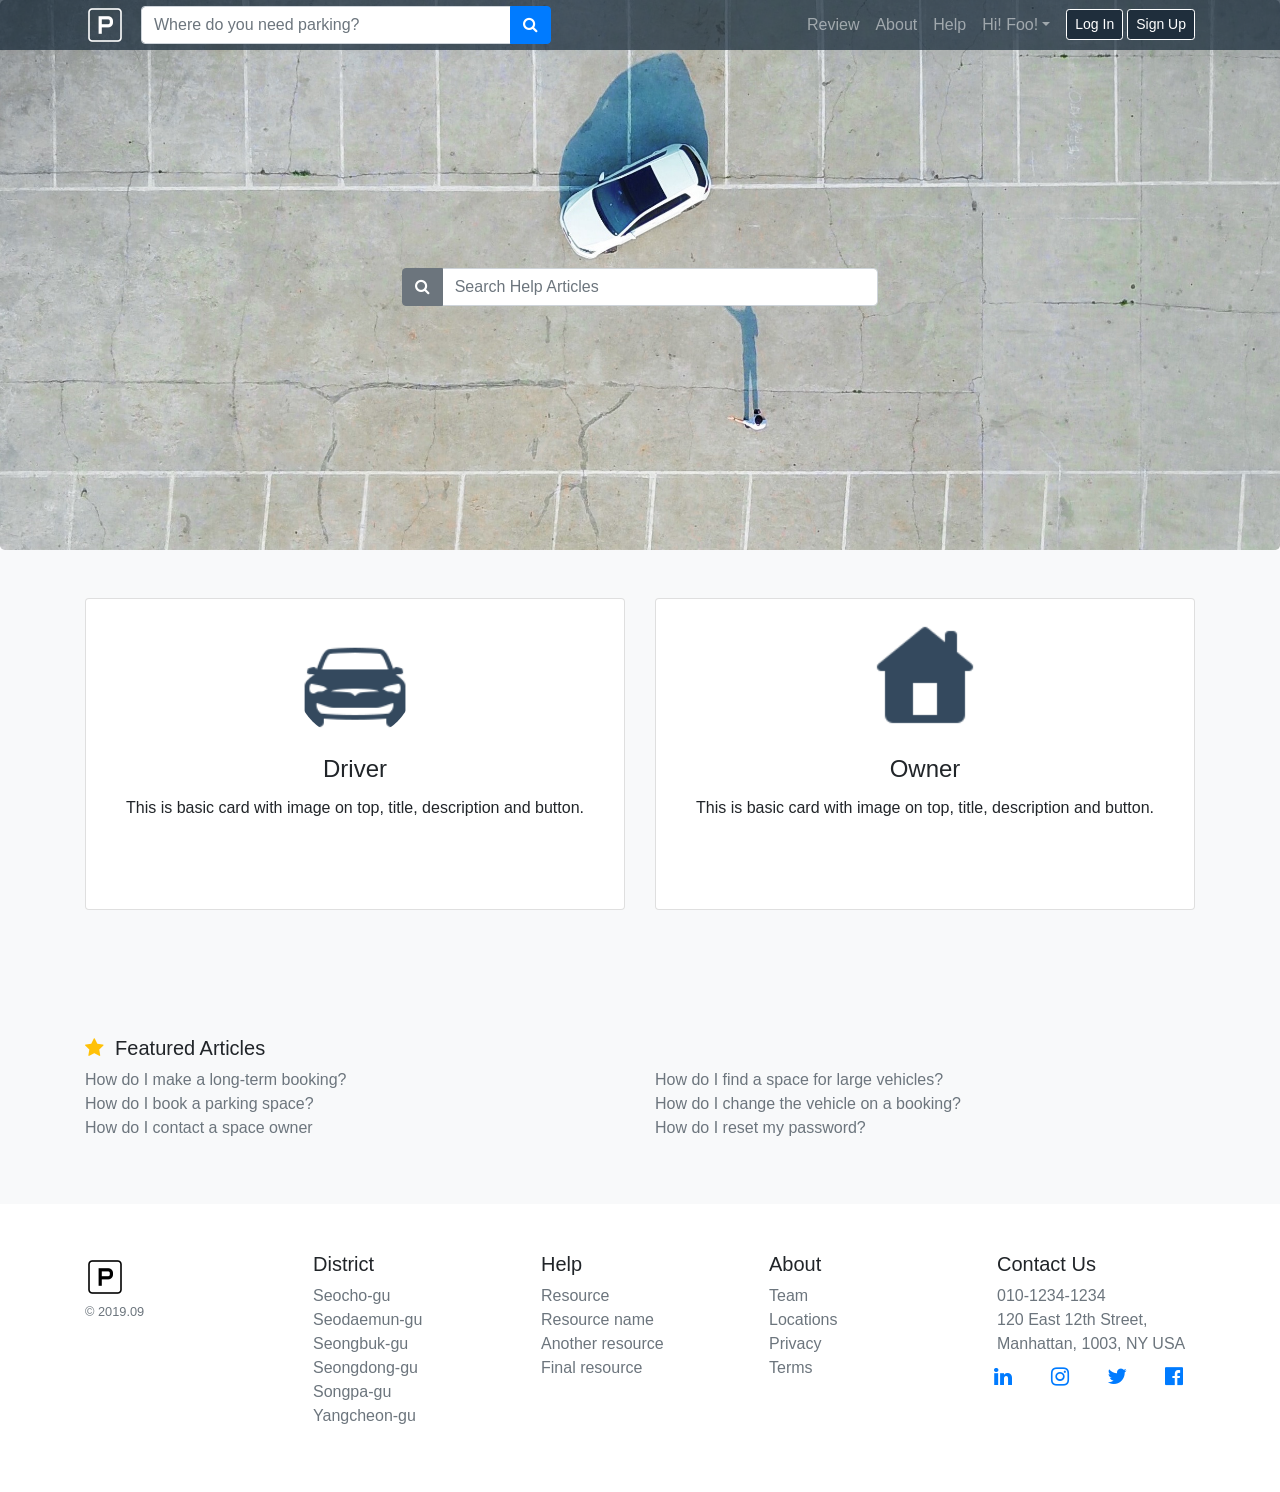
<file: web/WEB-INF/help.html>
<!doctype html>
<html lang="en">

<head>
  <meta charset="utf-8">
  <meta name="viewport" content="width=device-width, initial-scale=1, shrink-to-fit=no">
  <meta name="description" content="parking application">
  <meta name="generator" content="Jekyll v3.8.5">
  <title>help</title>

  <!-- favicon -->
  <link rel="icon" href="https://img.icons8.com/ios/50/000000/parking.png?v=1.1">

  <!-- CSS -->
  <link rel="stylesheet" href="https://stackpath.bootstrapcdn.com/bootstrap/4.3.1/css/bootstrap.min.css" integrity="sha384-ggOyR0iXCbMQv3Xipma34MD+dH/1fQ784/j6cY/iJTQUOhcWr7x9JvoRxT2MZw1T" crossorigin="anonymous">
  <link href="https://stackpath.bootstrapcdn.com/font-awesome/4.7.0/css/font-awesome.min.css" rel="stylesheet" integrity="sha384-wvfXpqpZZVQGK6TAh5PVlGOfQNHSoD2xbE+QkPxCAFlNEevoEH3Sl0sibVcOQVnN" crossorigin="anonymous">
  <link rel="stylesheet" href="./css/help.css">
  <link rel="stylesheet" href="./css/arrow.css">

  <!-- jQuery -->
  <!-- <script src="https://ajax.googleapis.com/ajax/libs/jquery/3.4.1/jquery.min.js"></script> -->
  <script src="https://code.jquery.com/jquery-3.4.1.min.js"
      integrity="sha256-CSXorXvZcTkaix6Yvo6HppcZGetbYMGWSFlBw8HfCJo="
      crossorigin="anonymous"></script>
  <!-- JS -->
  <script src="https://cdnjs.cloudflare.com/ajax/libs/popper.js/1.14.7/umd/popper.min.js"
      integrity="sha384-UO2eT0CpHqdSJQ6hJty5KVphtPhzWj9WO1clHTMGa3JDZwrnQq4sF86dIHNDz0W1"
      crossorigin="anonymous"></script>
  <script src="https://stackpath.bootstrapcdn.com/bootstrap/4.3.1/js/bootstrap.min.js"
      integrity="sha384-JjSmVgyd0p3pXB1rRibZUAYoIIy6OrQ6VrjIEaFf/nJGzIxFDsf4x0xIM+B07jRM"
      crossorigin="anonymous"></script>


  <style>

    /* Custom translucent site header */
    .site-header {
      background-color: rgba(19, 37, 53, .70);
      /* -webkit-backdrop-filter: saturate(180%) blur(20px);
      backdrop-filter: saturate(180%) blur(20px); */
    }
    .site-header a {
      color: #999;
      transition: ease-in-out color .15s;
    }
    .search-area{
      background-image: url('./images/help.jpg');
      background-size: cover !important;
      background-position: center center !important;
      height: 550px !important;
      display: flex !important;
      align-items: center !important;
      margin-bottom: 0px;
    }

  </style>
</head>

<body>
  <header>
    <nav class="site-header navbar navbar-expand-lg navbar-dark fixed-top py-0">
      <!-- navbar navbar-expand-md navbar-dark fixed-top bg-dark -->
      <div class="container">
        <a class="navbar-brand " href="#">
          <img src="./images/logo_white.png">
        </a>
        <form id="nav-searchbar" class="navbar-form" style="width: 410px">
          <div class="input-group">
            <input type="search" placeholder="Where do you need parking?" aria-describedby="button-addon5" class="form-control">
            <div class="input-group-append">
            <button id="button-addon5" type="submit" class="btn btn-primary"><i class="fa fa-search"></i></button>
            </div>
          </div>
        </form>
        <button class="navbar-toggler" type="button" data-toggle="collapse" data-target="#navbarCollapsible" aria-controls="navbarCollapsible" aria-expanded="false" aria-label="Toggle navigation">
          <span class="navbar-toggler-icon"></span>
        </button>
        <div class="collapse navbar-collapse" id="navbarCollapsible">
          <ul class="navbar-nav ml-auto">
            <li class="nav-item">
              <a href="#" class="nav-link menu-item">Review</a>
            </li>
            <li class="nav-item">
              <a href="#" class="nav-link menu-item">About</a>
            </li>
            <li class="nav-item">
              <a href="#" class="nav-link menu-item">Help</a>
            </li>
            <li class="nav-item dropdown">
              <a class="nav-link dropdown-toggle menu-item mr-2" href="#" id="dropdown01" data-toggle="dropdown" aria-haspopup="true" aria-expanded="false">Hi! Foo!</a>
              <div class="dropdown-menu mt-1" aria-labelledby="dropdown01">
                <a class="dropdown-item" href="#">My Reservations</a>
                <a class="dropdown-item" href="#">Account</a>
                <a class="dropdown-item" href="#">Payment Method</a>
                <a class="dropdown-item" href="#">Credit Balance</a>
                <a class="dropdown-item" href="#">My Vehicle</a>
                <a class="dropdown-item" href="#">Bookmark</a>
              </div>
            </li>
            <li class="nav-item">
              <button type="button" class="btn btn-sm btn-dark mt-1 mr-1">Log In</button>
            </li>
            <li class="nav-item">
              <button type="button" class="btn btn-sm btn-dark mt-1">Sign Up</button>
              <!-- <a class="btn btn-outline-light m-2 " href="#">Sign up</a> -->
            </li>
          </ul>
        </div>
      </div>
    </nav>
  </header>

  <!-- cover -->
  <div class="jumbotron search-area">
    <div class="mx-auto col-lg-5">
      <form id="main-searchbar" action="" class="" role="form">
        <p class="h1 display-5 text-center mb-5"> </p>
        <div class="input-group mb-4">
          <div class="input-group-prepend">
            <button id="button-addon7" type="submit" class="btn btn-secondary"><i class="fa fa-search"></i></button>
          </div>
          <input type="search" placeholder="Search Help Articles" aria-describedby="button-addon7" class="form-control">
        </div>
      </form>
    </div>
  </div>

  <div class="album py-5 bg-light">
    <div class="container">
      <div class="row">

        <div class="col-md-6">
          <div class="image-flip" ontouchstart="this.classList.toggle('hover');">
            <div class="mainflip">
                <div class="frontside">
                    <div class="card">
                        <div class="card-body text-center">
                            <p><img class=" img-fluid" src="./images/driverhelp.png" alt="card image"></p>
                            <h4 class="card-title">Driver</h4>
                            <p class="card-text">This is basic card with image on top, title, description and button.</p>
                        </div>
                    </div>
                </div>
                <div class="backside">
                  <div class="card">
                      <div class="card-body text-center mt-4">
                        <h4 class="card-title">Driver Help</h4>
                        <p class="card-text">This is basic card with image on top, title, description and button.This is basic card with image on top, title, description and button.This is basic card with image on top, title, description and button.</p>
                        <a href="#" class="btn btn-primary btn-sm"><i class="fa fa-plus"></i></a>
                    </div>
                  </div>
                </div>
              </div>
          </div>
        </div>

        <div class="col-md-6">

          <div class="image-flip" ontouchstart="this.classList.toggle('hover');">
            <div class="mainflip">
              <div class="frontside">
                <div class="card">
                  <div class="card-body text-center">
                    <p><img class=" img-fluid" src="./images/ownerhelp.png" alt="card image"></p>
                    <h4 class="card-title">Owner</h4>
                    <p class="card-text">This is basic card with image on top, title, description and button.</p>
                  </div>
                </div>
              </div>
              <div class="backside">
                <div class="card">
                  <div class="card-body text-center mt-4">
                    <h4 class="card-title">Owner Help</h4>
                    <p class="card-text">This is basic card with image on top, title, description and button.This is basic card with image on top, title, description and button.This is basic card with image on top, title, description and button.</p>
                    <a href="#" class="btn btn-primary btn-sm"><i class="fa fa-plus"></i></a>
                  </div>
                </div>
              </div>
            </div>
          </div>
        </div>
      </div>
    </div>
  </div>

  <div class="album py-5 bg-light">
    <div class="container">
      <div class="row">
        <div class="col-6 col-md">
          <p class="h5">
            <span><i class="text-warning fa fa-star"></i>&nbsp;&nbsp;Featured Articles</span>
          </p>
          <ul class="list-unstyled text-small">
            <li><a class="text-muted" href="#">How do I make a long-term booking?</a></li>
            <li><a class="text-muted" href="#">How do I book a parking space?</a></li>
            <li><a class="text-muted" href="#">How do I contact a space owner</a></li>
          </ul>
        </div>
        <div class="col-6 col-md">
        <ul class="list-unstyled text-small">
          <p class="h5">&nbsp;</p>
          <li><a class="text-muted" href="#">How do I find a space for large vehicles?</a></li>
          <li><a class="text-muted" href="#">How do I change the vehicle on a booking?</a></li>
          <li><a class="text-muted" href="#">How do I reset my password?</a></li>
        </ul>
        </div>
      </div>
    </div>
  </div>
  
    
  <footer class="container py-5">
    <div class="row">
      <div class="col-6 col-md">
        <a class="navbar-brand" href="#">
          <img src="./images/logo_black.png">
        </a>
        <small class="d-block mb-3 text-muted">&copy; 2019.09</small>
      </div>
      <div class="col-6 col-md">
        <p class='h5'>District</p>
        <ul class="list-unstyled text-small">
          <li><a class="text-muted" href="#">Seocho-gu</a></li>
          <li><a class="text-muted" href="#">Seodaemun-gu</a></li>
          <li><a class="text-muted" href="#">Seongbuk-gu</a></li>
          <li><a class="text-muted" href="#">Seongdong-gu</a></li>
          <li><a class="text-muted" href="#">Songpa-gu</a></li>
          <li><a class="text-muted" href="#">Yangcheon-gu</a></li>
        </ul>
      </div>
      <div class="col-6 col-md">
        <p class='h5'>Help</p>
        <ul class="list-unstyled text-small">
          <li><a class="text-muted" href="#">Resource</a></li>
          <li><a class="text-muted" href="#">Resource name</a></li>
          <li><a class="text-muted" href="#">Another resource</a></li>
          <li><a class="text-muted" href="#">Final resource</a></li>
        </ul>
      </div>
      <div class="col-6 col-md">
        <p class='h5'>About</p>
        <ul class="list-unstyled text-small">
          <li><a class="text-muted" href="#">Team</a></li>
          <li><a class="text-muted" href="#">Locations</a></li>
          <li><a class="text-muted" href="#">Privacy</a></li>
          <li><a class="text-muted" href="#">Terms</a></li>
        </ul>
      </div>
      <div class="col-6 col-md">
        <p class='h5'>Contact Us</p>
        <ul class="list-unstyled text-small">
          <li><a class="text-muted" href="#">010-1234-1234</a></li>
          <li><a class="text-muted" href="#">120 East 12th Street, Manhattan, 1003, NY USA</a></li>
          <li>
            <div class="row social-list">
              <div class="col-sm-3 col-xs-2 col-sm-offset-0 col-xs-offset-2 px-0">
                <a href="" class="">
                  <span class="fa-stack fa-lg" href="">
                    <i class="fa fa-linkedin fa-stack-1x"></i>
                  </span>
                </a>
              </div>
              <div class="col-sm-3 col-xs-2 px-0">
                <a href="" class="">
                  <span class="fa-stack fa-lg">
                    <i class="fa fa-instagram fa-stack-1x"></i>
                  </span>
                </a>
              </div>
              <div class="col-sm-3 col-xs-2 px-0">
                <a href="" class="">
                  <span class="fa-stack fa-lg">
                    <i class="fa fa-twitter fa-stack-1x"></i>
                  </span>
                </a>
              </div>
              <div class="col-sm-3 col-xs-2 px-0">
                <a href="" class="">
                  <span class="fa-stack fa-lg">
                    <i class="fa fa-facebook-official fa-stack-1x"></i>
                  </span>
                </a>
              </div>
            </div>
          </li>
        </ul>
      </div>
    </div>
  </footer>
  
</body>

</html>
</file>
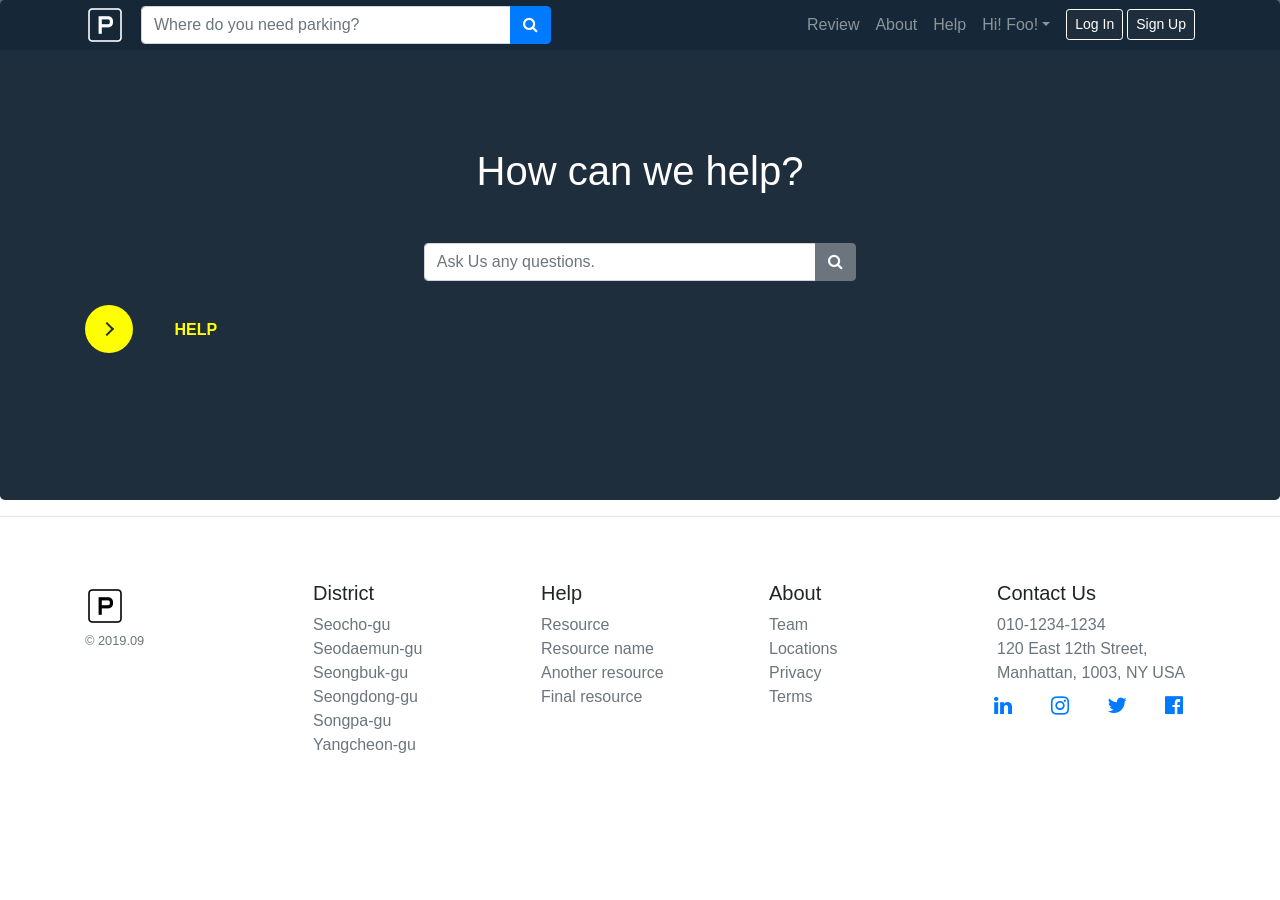
<file: web/WEB-INF/mypage.html>
<!doctype html>
<html lang="en">

<head>
  <meta charset="utf-8">
  <meta name="viewport" content="width=device-width, initial-scale=1, shrink-to-fit=no">
  <meta name="description" content="parking application">
  <meta name="generator" content="Jekyll v3.8.5">
  <title>Locate Parking lot - Parking</title>

  <!-- favicon -->
  <link rel="icon" href="https://img.icons8.com/ios/50/000000/parking.png?v=1.1">

  <!-- CSS -->
  <link rel="stylesheet" href="https://stackpath.bootstrapcdn.com/bootstrap/4.3.1/css/bootstrap.min.css" integrity="sha384-ggOyR0iXCbMQv3Xipma34MD+dH/1fQ784/j6cY/iJTQUOhcWr7x9JvoRxT2MZw1T" crossorigin="anonymous">
  <link href="https://stackpath.bootstrapcdn.com/font-awesome/4.7.0/css/font-awesome.min.css" rel="stylesheet" integrity="sha384-wvfXpqpZZVQGK6TAh5PVlGOfQNHSoD2xbE+QkPxCAFlNEevoEH3Sl0sibVcOQVnN" crossorigin="anonymous">
  <link rel="stylesheet" href="./css/arrow.css">

  <!-- jQuery -->
  <!-- <script src="https://ajax.googleapis.com/ajax/libs/jquery/3.4.1/jquery.min.js"></script> -->
  <script src="https://code.jquery.com/jquery-3.4.1.min.js"
      integrity="sha256-CSXorXvZcTkaix6Yvo6HppcZGetbYMGWSFlBw8HfCJo="
      crossorigin="anonymous"></script>
  <!-- JS -->
  <script src="https://cdnjs.cloudflare.com/ajax/libs/popper.js/1.14.7/umd/popper.min.js"
      integrity="sha384-UO2eT0CpHqdSJQ6hJty5KVphtPhzWj9WO1clHTMGa3JDZwrnQq4sF86dIHNDz0W1"
      crossorigin="anonymous"></script>
  <script src="https://stackpath.bootstrapcdn.com/bootstrap/4.3.1/js/bootstrap.min.js"
      integrity="sha384-JjSmVgyd0p3pXB1rRibZUAYoIIy6OrQ6VrjIEaFf/nJGzIxFDsf4x0xIM+B07jRM"
      crossorigin="anonymous"></script>


  <style>
    /* Custom translucent site header */
    .site-header {
      background-color: rgba(19, 37, 53, .70);
      /* -webkit-backdrop-filter: saturate(180%) blur(20px);
      backdrop-filter: saturate(180%) blur(20px); */
    }
    .site-header a {
      color: #999;
      transition: ease-in-out color .15s;
    }
    
    .search-area{
      background-image: url('./images/cover.jpg');
      background-size: cover !important;
      background-position: center center !important;
      height: 550px !important;
      display: flex !important;
      align-items: center !important;
      margin-bottom: 0px;
    }
    .profile-picture{
      width: 55px;
      height: 55px;
    }

    .help{
      background-color: #1F2E3C;
      height:500px;
      margin-bottom: 0px;
      display: flex !important;
      align-items: center !important;
    }

    /* Center align the text within the three columns below the carousel */
    textarea.review_content{
      columns: 4;
      resize: none;
    }

    /* additional features to Bootstrap Carousel */
    .carousel-caption {
      bottom: 3rem;
      z-index: 10;
    }

    /* Declare heights because of positioning of img element */
    .carousel-item {
      height: 32rem;
    }
    .carousel-control-next,
    .carousel-control-prev {
      filter: invert(100%);
    }

    .carousel-caption{
      color: rgba(19, 37, 53, .90);
    }

    .carousel-indicators li {
      width: 12px;
      height: 12px;
      border-radius: 100%;
      background-color: lightslategray;
    }
    ol.carousel-indicators li.active {
      background-color: yellow;
    }
    /* #myCarousel2 > .carousel-inner > .carousel-item img {
      position: absolute;
      top: 0;
      left: 0;
      min-width: 100vw;
      height: 100vh;
      max-width: none;
      object-fit:cover;
      object-position:center;
    } */

    .help, .about{
      position:relative;
    }
  </style>
</head>

<body>
  <header>
    <nav class="site-header navbar navbar-expand-lg navbar-dark fixed-top py-0">
      <!-- navbar navbar-expand-md navbar-dark fixed-top bg-dark -->
      <div class="container">
        <a class="navbar-brand " href="#">
          <img src="./images/logo_white.png">
        </a>
        <form id="nav-searchbar" class="navbar-form" style="width: 410px">
          <div class="input-group">
            <input type="search" placeholder="Where do you need parking?" aria-describedby="button-addon5" class="form-control">
            <div class="input-group-append">
            <button id="button-addon5" type="submit" class="btn btn-primary"><i class="fa fa-search"></i></button>
            </div>
          </div>
        </form>
        <button class="navbar-toggler" type="button" data-toggle="collapse" data-target="#navbarCollapsible" aria-controls="navbarCollapsible" aria-expanded="false" aria-label="Toggle navigation">
          <span class="navbar-toggler-icon"></span>
        </button>
        <div class="collapse navbar-collapse" id="navbarCollapsible">
          <ul class="navbar-nav ml-auto">
            <li class="nav-item">
              <a href="#" class="nav-link menu-item">Review</a>
            </li>
            <li class="nav-item">
              <a href="#" class="nav-link menu-item">About</a>
            </li>
            <li class="nav-item">
              <a href="#" class="nav-link menu-item">Help</a>
            </li>
            <li class="nav-item dropdown">
              <a class="nav-link dropdown-toggle menu-item mr-2" href="#" id="dropdown01" data-toggle="dropdown" aria-haspopup="true" aria-expanded="false">Hi! Foo!</a>
              <div class="dropdown-menu mt-1" aria-labelledby="dropdown01">
                <a class="dropdown-item" href="#">My Reservations</a>
                <a class="dropdown-item" href="#">Account</a>
                <a class="dropdown-item" href="#">Payment Method</a>
                <a class="dropdown-item" href="#">Credit Balance</a>
                <a class="dropdown-item" href="#">My Vehicle</a>
                <a class="dropdown-item" href="#">Bookmark</a>
              </div>
            </li>
            <li class="nav-item">
              <button type="button" class="btn btn-sm btn-dark mt-1 mr-1">Log In</button>
            </li>
            <li class="nav-item">
              <button type="button" class="btn btn-sm btn-dark mt-1">Sign Up</button>
              <!-- <a class="btn btn-outline-light m-2 " href="#">Sign up</a> -->
            </li>
          </ul>
        </div>
      </div>
    </nav>
  </header>


  <div class="help jumbotron">
    <div class="container ">
      <div class="mx-auto col-lg-5">
        <p class="h1 display-5 text-center mb-5 text-white">How can we help?</p>
        <div class="input-group mb-4">
          <input type="search" placeholder="Ask Us any questions." aria-describedby="button-addon5" class="form-control">
          <div class="input-group-append">
          <button id="button-addon5" type="submit" class="btn btn-secondary"><i class="fa fa-search"></i></button>
          </div>
        </div>
        </form>
      </div>

      <button class="learn-more">
        <div class="circle">
          <span class="icon arrow"></span>
        </div>
        <p class="button-text">Help</p>
      </button>
    </div>
  </div>
  <hr class="featurette-divider">

  <footer class="container py-5">
    <div class="row">
      <div class="col-6 col-md">
        <a class="navbar-brand" href="#">
          <img src="./images/logo_black.png">
        </a>
        <small class="d-block mb-3 text-muted">&copy; 2019.09</small>
      </div>
      <div class="col-6 col-md">
      <p class='h5'>District</p>
      <ul class="list-unstyled text-small">
        <li><a class="text-muted" href="#">Seocho-gu</a></li>
        <li><a class="text-muted" href="#">Seodaemun-gu</a></li>
        <li><a class="text-muted" href="#">Seongbuk-gu</a></li>
        <li><a class="text-muted" href="#">Seongdong-gu</a></li>
        <li><a class="text-muted" href="#">Songpa-gu</a></li>
        <li><a class="text-muted" href="#">Yangcheon-gu</a></li>
      </ul>
      </div>
      <div class="col-6 col-md">
      <p class='h5'>Help</p>
      <ul class="list-unstyled text-small">
        <li><a class="text-muted" href="#">Resource</a></li>
        <li><a class="text-muted" href="#">Resource name</a></li>
        <li><a class="text-muted" href="#">Another resource</a></li>
        <li><a class="text-muted" href="#">Final resource</a></li>
      </ul>
      </div>
      <div class="col-6 col-md">
      <p class='h5'>About</p>
      <ul class="list-unstyled text-small">
        <li><a class="text-muted" href="#">Team</a></li>
        <li><a class="text-muted" href="#">Locations</a></li>
        <li><a class="text-muted" href="#">Privacy</a></li>
        <li><a class="text-muted" href="#">Terms</a></li>
      </ul>
      </div>
      <div class="col-6 col-md">
      <p class='h5'>Contact Us</p>
      <ul class="list-unstyled text-small">
        <li><a class="text-muted" href="#">010-1234-1234</a></li>
        <li><a class="text-muted" href="#">120 East 12th Street, Manhattan, 1003, NY USA</a></li>
        <li>
          <div class="row social-list">
            <div class="col-sm-3 col-xs-2 col-sm-offset-0 col-xs-offset-2 px-0">
              <a href="" class="">
                <span class="fa-stack fa-lg" href="">
                  <i class="fa fa-linkedin fa-stack-1x"></i>
                </span>
              </a>
            </div>
            <div class="col-sm-3 col-xs-2 px-0">
              <a href="" class="">
                <span class="fa-stack fa-lg">
                  <i class="fa fa-instagram fa-stack-1x"></i>
                </span>
              </a>
            </div>
            <div class="col-sm-3 col-xs-2 px-0">
              <a href="" class="">
                <span class="fa-stack fa-lg">
                  <i class="fa fa-twitter fa-stack-1x"></i>
                </span>
              </a>
            </div>
            <div class="col-sm-3 col-xs-2 px-0">
              <a href="" class="">
                <span class="fa-stack fa-lg">
                  <i class="fa fa-facebook-official fa-stack-1x"></i>
                </span>
              </a>
            </div>
          </div>
        </li>
      </ul>
      </div>
    </div>
  </footer>
  
</body>

</html>
</file>
<file: web/WEB-INF/css/help.css>
#team {
    background: #eee !important;
}

.btn-primary:hover,
.btn-primary:focus {
    /* background-color: #108d6f;
    border-color: #108d6f; */
    box-shadow: none;
    outline: none;
}

.btn-primary {
    /* color: #fff; */
    /* background-color: #007b5e;
    border-color: #007b5e; */
}

section {
    padding: 60px 0;
}

section .section-title {
    text-align: center;
    /* color: #007b5e; */
    margin-bottom: 50px;
    text-transform: uppercase;
}

#team .card {
    border: none;
    background: #ffffff;
}

.image-flip:hover .backside,
.image-flip.hover .backside {
    -webkit-transform: rotateY(0deg);
    -moz-transform: rotateY(0deg);
    -o-transform: rotateY(0deg);
    -ms-transform: rotateY(0deg);
    transform: rotateY(0deg);
    border-radius: .25rem;
}

.image-flip:hover .frontside,
.image-flip.hover .frontside {
    -webkit-transform: rotateY(180deg);
    -moz-transform: rotateY(180deg);
    -o-transform: rotateY(180deg);
    transform: rotateY(180deg);
}

.mainflip {
    -webkit-transition: .5s;
    -webkit-transform-style: preserve-3d;
    -ms-transition: .5s;
    -moz-transition: .5s;
    -moz-transform: perspective(1000px);
    -moz-transform-style: preserve-3d;
    -ms-transform-style: preserve-3d;
    transition: .5s;
    transform-style: preserve-3d;
    position: relative;
}

.frontside {
    position: relative;
    -webkit-transform: rotateY(0deg);
    -ms-transform: rotateY(0deg);
    z-index: 2;
    margin-bottom: 30px;
}

.backside {
    position: absolute;
    top: 0;
    left: 0;
    background: white;
    -webkit-transform: rotateY(-180deg);
    -moz-transform: rotateY(-180deg);
    -o-transform: rotateY(-180deg);
    -ms-transform: rotateY(-180deg);
    transform: rotateY(-180deg);
    -webkit-box-shadow: 5px 7px 9px -4px rgb(158, 158, 158);
    -moz-box-shadow: 5px 7px 9px -4px rgb(158, 158, 158);
    box-shadow: 5px 7px 9px -4px rgb(158, 158, 158);
}

.frontside,
.backside {
    -webkit-backface-visibility: hidden;
    -moz-backface-visibility: hidden;
    -ms-backface-visibility: hidden;
    backface-visibility: hidden;
    -webkit-transition: .5s;
    -webkit-transform-style: preserve-3d;
    -moz-transition: .5s;
    -moz-transform-style: preserve-3d;
    -o-transition: .5s;
    -o-transform-style: preserve-3d;
    -ms-transition: .5s;
    -ms-transform-style: preserve-3d;
    transition: .5s;
    transform-style: preserve-3d;
}

.frontside .card,
.backside .card {
    min-height: 312px;
}

.backside .card a {
    font-size: 18px;
    /* color: #007b5e !important; */
}

.frontside .card .card-title,
.backside .card .card-title {
    /* color: #007b5e !important; */
}

.frontside .card .card-body img {
    width: 120px;
    height: 120px;
    border-radius: 50%;
}
</file>
<file: web/WEB-INF/css/arrow.css>
/* page button style */

.btn-outline-light {
  color: #f8f9fa;
  background-color: transparent;
  background-image: none;
  border-radius: 35px;
  border: 1px solid rgba(248, 249, 250, 0.75);    
}
.btn-light {
  color: #212529;
  background-color: #f8f9fa;
  border-color: #f8f9fa;
  border-radius: 35px;
  border: 1px solid rgba(248, 249, 250, 0.75);     
}
.btn-dark {
  color: #fff;
  background-color: #1F2E3C;
  border-color: #343a40;
  /* border-radius: 35px; */
  /* border: 1px solid rgba(52, 58, 64, 0.75);     */
  border: 1px solid #fff;
}

@import url('https://fonts.googleapis.com/css?family=Mukta:700');
button {
  position: relative;
  display: inline-block;
  cursor: pointer;
  outline: none;
  border: 0;
  vertical-align: middle;
  text-decoration: none;
  background: transparent;
  padding: 0;
  font-size: inherit;
  font-family: inherit;
}
button.learn-more {
  width: 12rem;
  height: auto;
}
button:focus, a:focus{
  outline:none;
}
button.learn-more .circle {
  transition: all 0.45s cubic-bezier(0.65, 0, 0.076, 1);
  position: relative;
  margin: 0;
  width: 3rem;
  height: 3rem;
  background: yellow;
  border-radius: 1.625rem;
}
button.learn-more .circle .icon {
  transition: all 0.45s cubic-bezier(0.65, 0, 0.076, 1);
  position: absolute;
  top: 0;
  bottom: 0;
  margin: auto;
  background: #1F2E3C;
}
button.learn-more .circle .icon.arrow {
  transition: all 0.45s cubic-bezier(0.65, 0, 0.076, 1);
  left: 0.625rem;
  width: 1.125rem;
  height: 0.125rem;
  background: none;
}
button.learn-more .circle .icon.arrow::before {
  position: absolute;
  content: '';
  top: -0.25rem;
  right: 0.0625rem;
  width: 0.625rem;
  height: 0.625rem;
  border-top: 0.125rem solid #1F2E3C;
  border-right: 0.125rem solid #1F2E3C;
  transform: rotate(45deg);
}
button.learn-more .button-text {
  transition: all 0.45s cubic-bezier(0.65, 0, 0.076, 1);
  position: absolute;
  top: 0;
  left: 0;
  right: 0;
  bottom: 0;
  padding: 0.75rem 0;
  margin: 0 0 0 1.85rem;
  color: yellow;
  font-weight: 700;
  line-height: 1.6;
  text-align: center;
  text-transform: uppercase;
}
button:hover .circle {
  width: 100%;
}
button:hover .circle .icon.arrow {
  background: #1F2E3C;
  transform: translate(1rem, 0);
}
button:hover .button-text {
  color: #1F2E3C;
}
</file>
